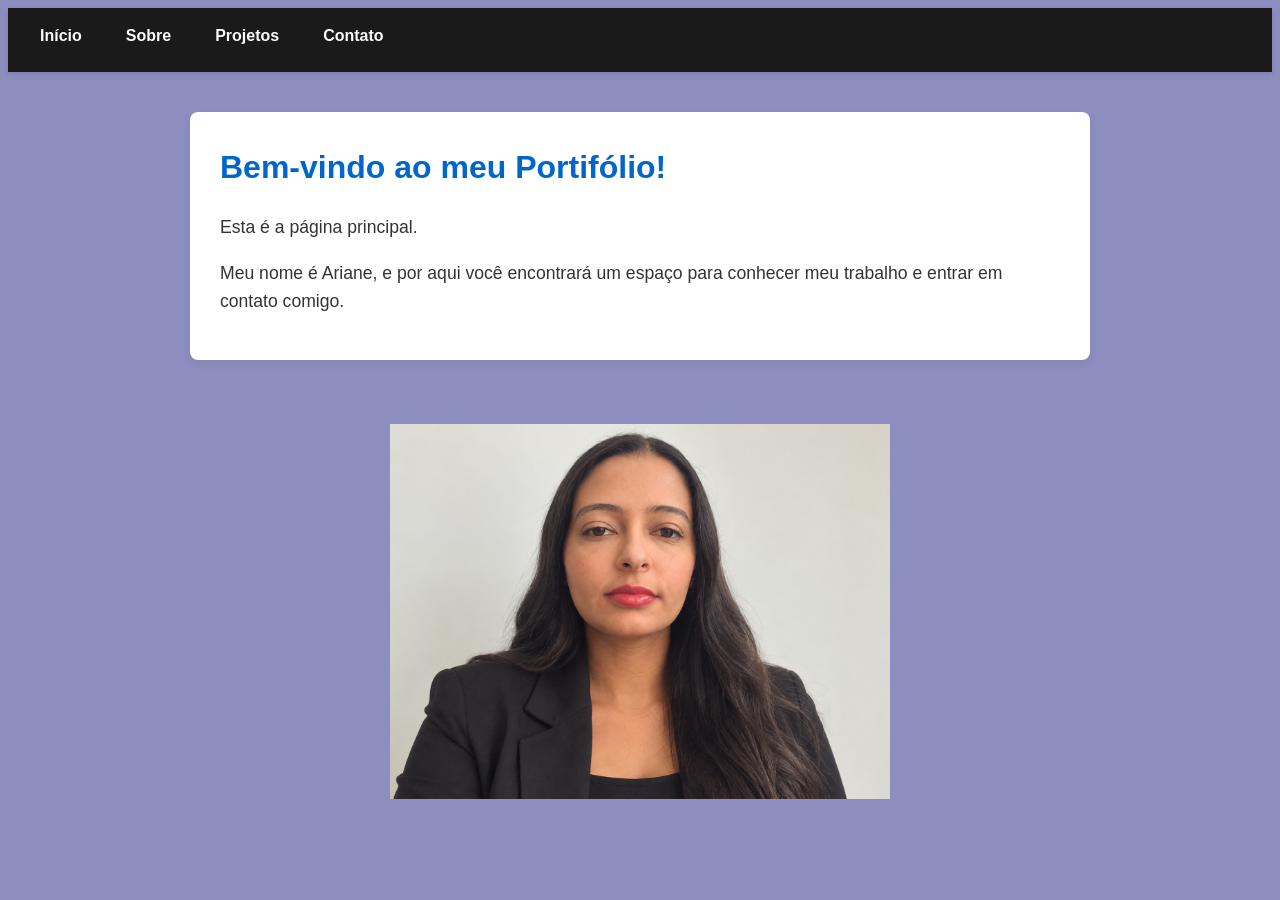
<file: index.html>
<!DOCTYPE html>
<html lang="pt-BR">
<head>
    <meta charset="UTF-8">
    <meta name="viewport" content="width=device-width, initial-scale=1.0">
    <title> Ariane Lima - Início</title>
    <link rel="stylesheet" href="style.css">
</head>
<body>

    <!-- MENU DE NAVEGAÇÃO -->
    <header>
        <nav class="menu">
            <ul>
                <li><a href="index.html">Início</a></li>
                <li><a href="sobre.html">Sobre</a></li>
                <li><a href="projetos.html">Projetos</a></li>
                <li><a href="contato.html">Contato</a></li>
            </ul>
        </nav>
    </header>

    <!-- CONTEÚDO DA PÁGINA INÍCIO -->
    <main>
        <h1>Bem-vindo ao meu Portifólio!</h1>
        <p>Esta é a página principal.</p>
        <p>Meu nome é Ariane, e por aqui você encontrará um espaço para conhecer meu trabalho e entrar em contato comigo.</p>
    </main>
    <img class="foto-perfil" src="imagens/ari.jpg" alt="Foto de perfil de Ariane Lima">
</body>
</html>
</file>
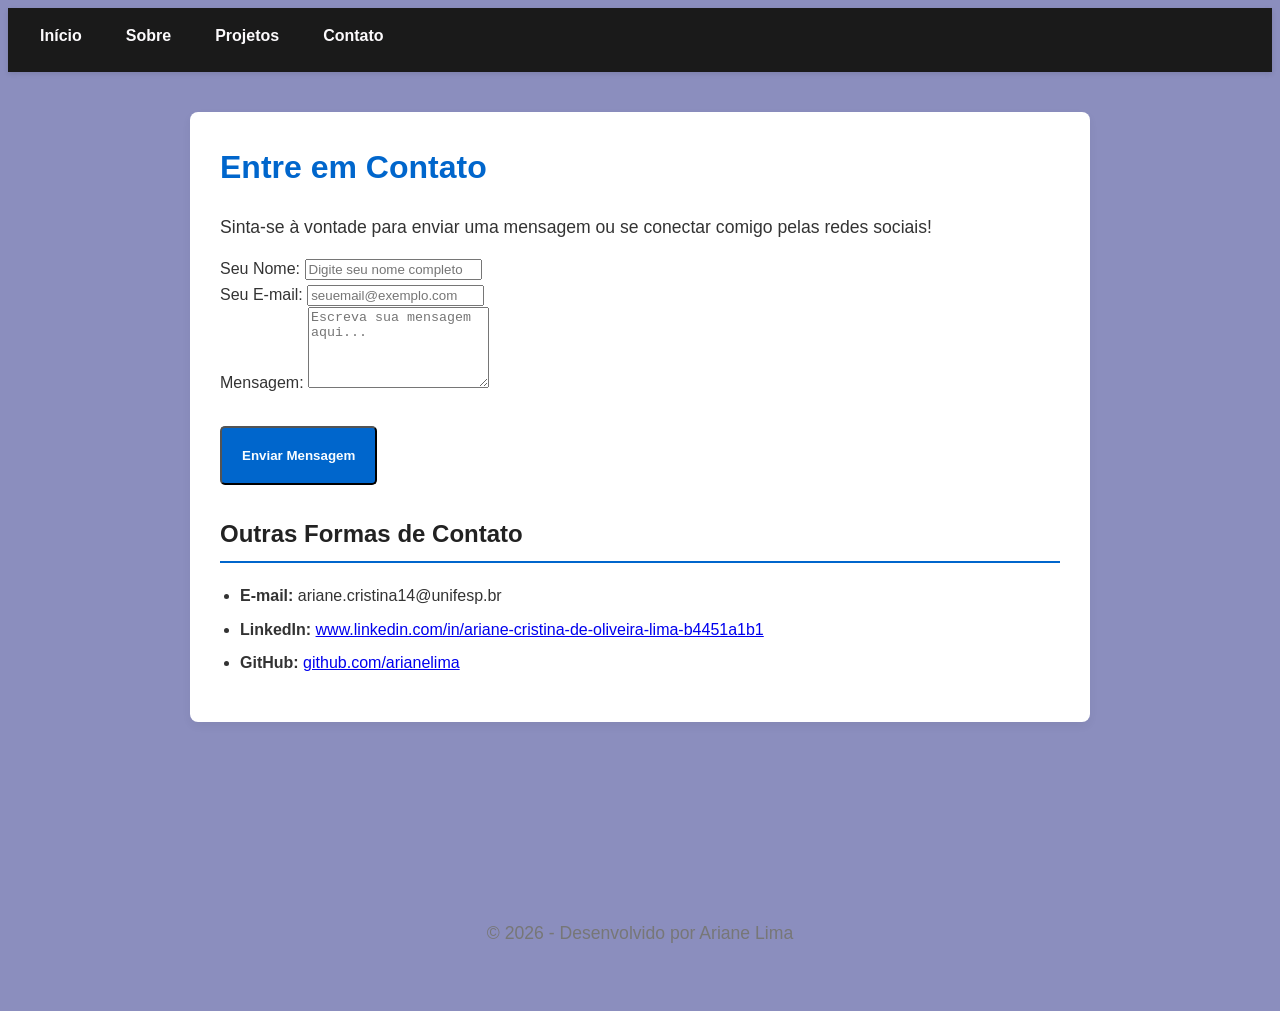
<file: contato.html>
<!DOCTYPE html>
<html lang="pt-BR">
<head>
    <meta charset="UTF-8">
    <meta name="viewport" content="width=device-width, initial-scale=1.0">
    <title>Contato - Portfólio</title>
    <link rel="stylesheet" href="style.css">
</head>
<body>

    <!-- MENU DE NAVEGAÇÃO -->
    <header>
        <nav class="menu">
            <ul>
                <li><a href="index.html">Início</a></li>
                <li><a href="sobre.html">Sobre</a></li>
                <li><a href="projetos.html">Projetos</a></li>
                <li><a href="contato.html">Contato</a></li>
            </ul>
        </nav>
    </header>

    <!-- CONTEÚDO DA PÁGINA DE CONTATO -->
    <main>
        <h1>Entre em Contato</h1>
        <p>Sinta-se à vontade para enviar uma mensagem ou se conectar comigo pelas redes sociais!</p>

        <!-- FORMULÁRIO DE CONTATO -->
        <form action="https://formspree.io/f/xzeejlqj" method="POST" class="formulario-contato">
            <div class="campo">
                <label for="nome">Seu Nome:</label>
                <input type="text" id="nome" name="nome" placeholder="Digite seu nome completo" required>
            </div>

            <div class="campo">
                <label for="email">Seu E-mail:</label>
                <input type="email" id="email" name="email" placeholder="seuemail@exemplo.com" required>
            </div>

            <div class="campo">
                <label for="mensagem">Mensagem:</label>
                <textarea id="mensagem" name="mensagem" rows="5" placeholder="Escreva sua mensagem aqui..." required></textarea>
            </div>

            <button type="submit" class="btn">Enviar Mensagem</button>
        </form>

        <h2>Outras Formas de Contato</h2>
        <ul>
            <li><strong>E-mail:</strong> ariane.cristina14@unifesp.br</li>
            <li><strong>LinkedIn:</strong> <a href="https://linkedin.com" target="_blank">www.linkedin.com/in/ariane-cristina-de-oliveira-lima-b4451a1b1</a></li>
            <li><strong>GitHub:</strong> <a href="https://github.com/arianecristina14-hue" target="_blank">github.com/arianelima</a></li>
        </ul>
    </main>

    <footer>
        <p>&copy; 2026 - Desenvolvido por Ariane Lima</p>
    </footer>

</body>
</html>
</file>
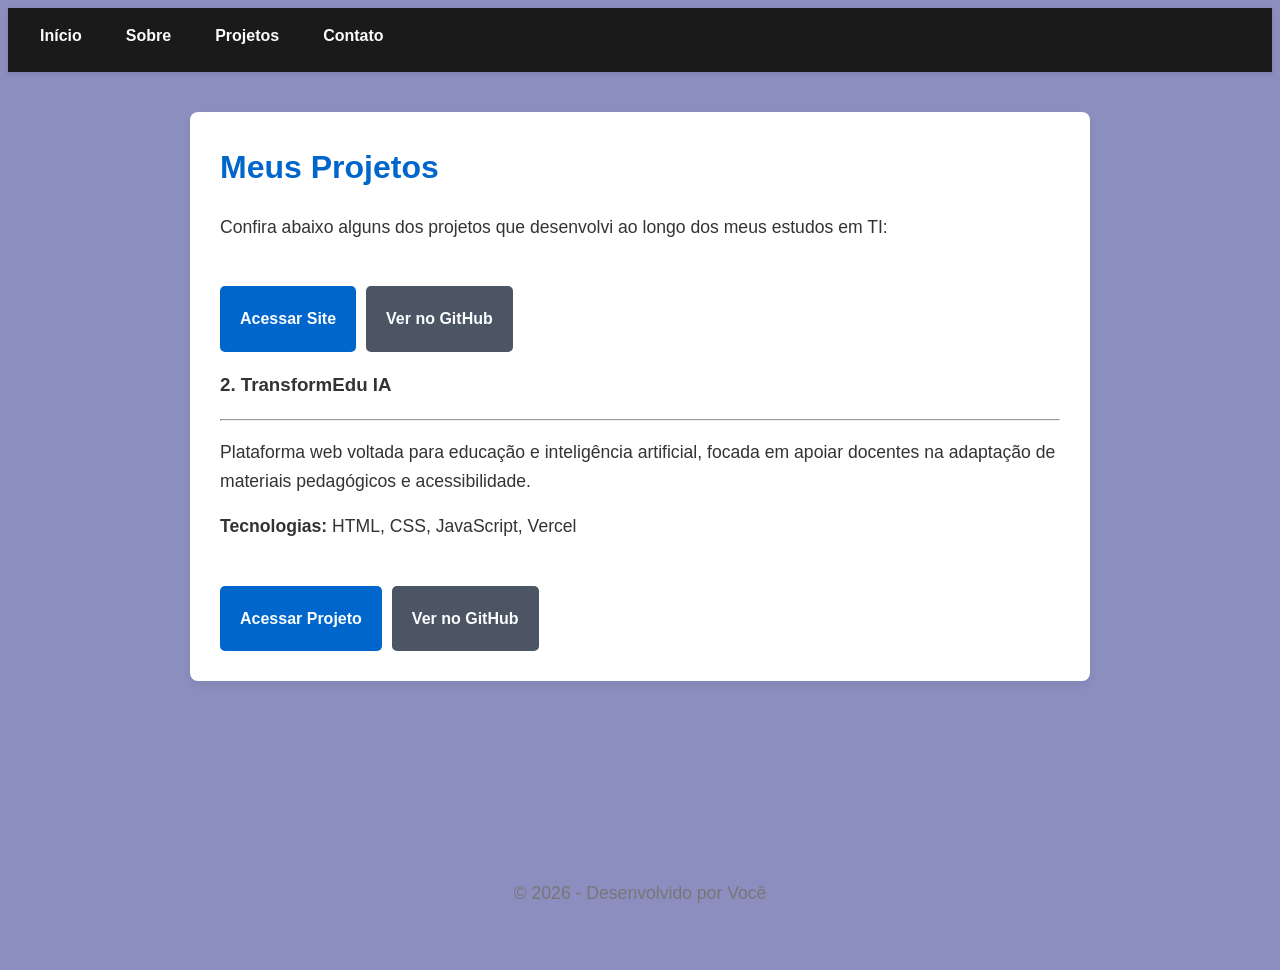
<file: projetos.html>
<!DOCTYPE html>
<html lang="pt-BR">
<head>
    <meta charset="UTF-8">
    <meta name="viewport" content="width=device-width, initial-scale=1.0">
    <title>Meus Projetos - Portfólio</title>
    <link rel="stylesheet" href="style.css">
</head>
<body>

    <!-- MENU DE NAVEGAÇÃO -->
    <header>
        <nav class="menu">
            <ul>
                <li><a href="index.html">Início</a></li>
                <li><a href="sobre.html">Sobre</a></li>
                <li><a href="projetos.html">Projetos</a></li>
                <li><a href="contato.html">Contato</a></li>
            </ul>
        </nav>
    </header>

    <!-- CONTEÚDO DA PÁGINA DE PROJETOS -->
    <main>
        <h1>Meus Projetos</h1>
        <p>Confira abaixo alguns dos projetos que desenvolvi ao longo dos meus estudos em TI:</p>

        <section class="lista-projetos">
            
           <!-- Botões de acesso do Projeto 1 -->
<div class="botoes-projeto">
    <a href="https://arianecristina14-hue.github.io/MY-site/" target="_blank" class="btn">Acessar Site</a>
    <a href="https://github.com/arianecristina14-hue/MY-site" target="_blank" class="btn btn-secundario">Ver no GitHub</a>
</div>

<!-- PROJETO 2: TRANSFORMEDU IA -->
<h3>2. TransformEdu IA</h3>
<hr>
<p>Plataforma web voltada para educação e inteligência artificial, focada em apoiar docentes na adaptação de materiais pedagógicos e acessibilidade.</p>
<p><strong>Tecnologias:</strong> HTML, CSS, JavaScript, Vercel</p>

<!-- Botões de acesso do Projeto 2 -->
<div class="botoes-projeto">
    <a href="https://transformedu-ia.vercel.app" target="_blank" class="btn">Acessar Projeto</a>
    <a href="https://github.com/vanessa-paiva/educacao_inclusiva" target="_blank" class="btn btn-secundario">Ver no GitHub</a>
</div>

        </section>
    </main>

    <footer>
        <p>&copy; 2026 - Desenvolvido por Você</p>
    </footer>

</body>
</html>
</file>
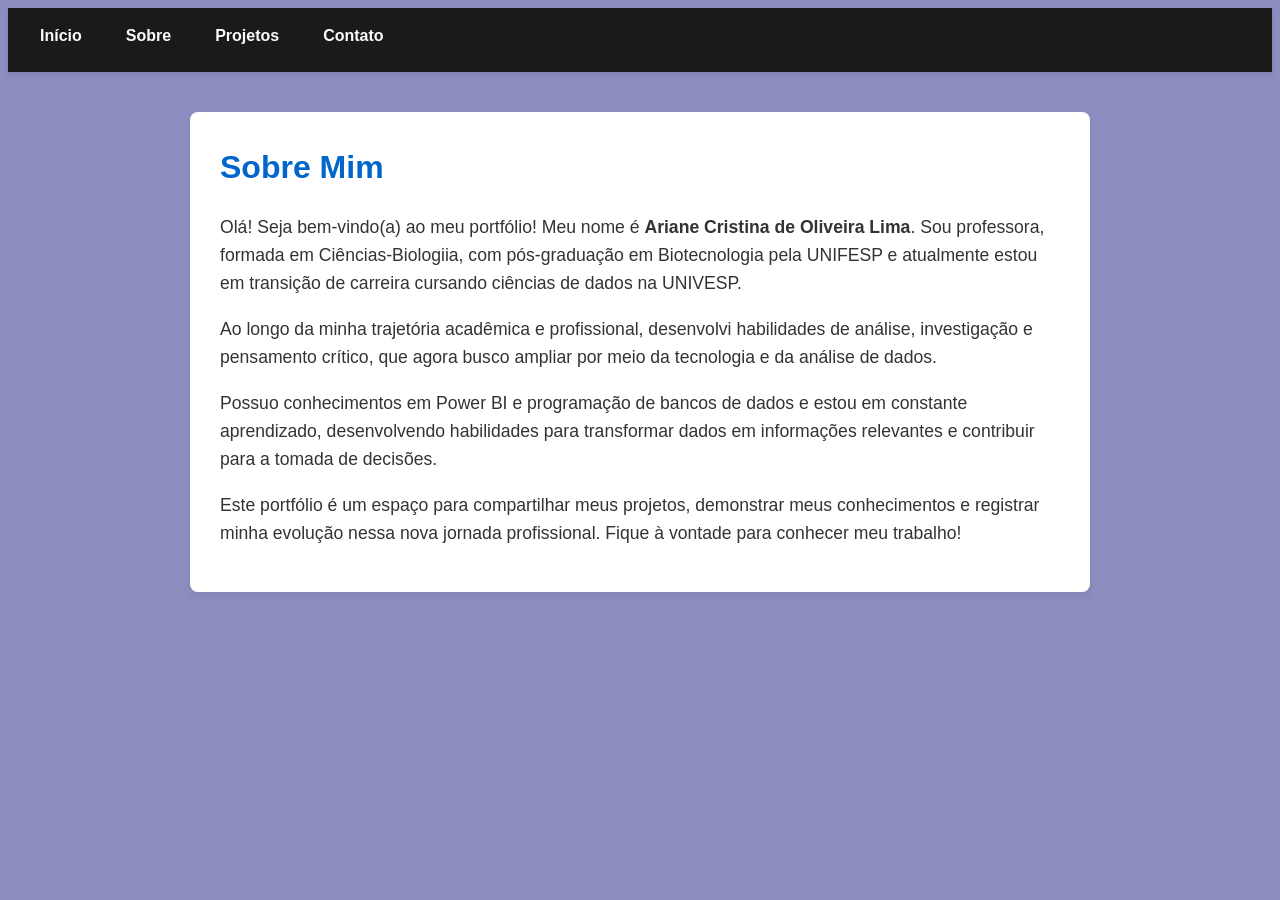
<file: sobre.html>
<!DOCTYPE html>
<html lang="pt-BR">
<head>
    <meta charset="UTF-8">
    <meta name="viewport" content="width=device-width, initial-scale=1.0">
    <title>Sobre Mim</title>
    <link rel="stylesheet" href="style.css">
</head>
<body>
    <header>
        <nav class="menu">
            <ul>
                <li><a href="index.html">Início</a></li>
                <li><a href="sobre.html">Sobre</a></li>
                <li><a href="projetos.html">Projetos</a></li>
                <li><a href="contato.html">Contato</a></li>
            </ul>
        </nav>
    </header>

    <main>
        <h1>Sobre Mim</h1>
        <p>Olá! Seja bem-vindo(a) ao meu portfólio! Meu nome é <strong>Ariane Cristina de Oliveira Lima</strong>. Sou professora, formada em Ciências-Biologiia, com pós-graduação em Biotecnologia pela UNIFESP e atualmente estou em transição de carreira  cursando ciências de dados na UNIVESP.</p>
        
        <p>Ao longo da minha trajetória acadêmica e profissional, desenvolvi habilidades de análise, investigação e pensamento crítico, que agora busco ampliar por meio da tecnologia e da análise de dados.</p>
        
        <p>Possuo conhecimentos em Power BI e programação de bancos de dados e estou em constante aprendizado, desenvolvendo habilidades para transformar dados em informações relevantes e contribuir para a tomada de decisões.</p>
        
        <p>Este portfólio é um espaço para compartilhar meus projetos, demonstrar meus conhecimentos e registrar minha evolução nessa nova jornada profissional. Fique à vontade para conhecer meu trabalho!</p>
    </main>
</body>
</html>
</file>
<file: style.css>
/* ==========================================
   1. REGRAS GERAIS E CORPO DA PÁGINA
   ========================================== */
* {
    box-sizing: border-box; /* Facilita o cálculo de tamanhos e margens */
}

body {
    margin: 50;
    padding: 0;
    font-family: 'Segoe UI', Tahoma, Geneva, Verdana, sans-serif;
    background-color: rgb(139, 142, 190); /* Cor de fundo suave da página */
    color: #333333;           /* Cor padrão dos textos */
    line-height: 1.6;          /* Espaçamento entre as linhas de texto */
}

/* ==========================================
   2. CABEÇALHO E MENU DE NAVEGAÇÃO
   ========================================== */
header {
    background-color: #1a1a1a;
    padding: 15px 20px;
    box-shadow: 0 2px 5px rgba(0, 0, 0, 0.1);
}

.menu ul {
    list-style: none;
    margin: 0;
    padding: 0;
    display: flex;
    gap: 20px;
}

.menu a {
    color: #fcfafc;
    text-decoration: none;
    font-weight: 600;
    padding: 8px 12px;
    border-radius: 4px;
    transition: background-color 0.3s;
}

.menu a:hover {
    background-color: #0066cc;
}

/* ==========================================
   3. CONTEÚDO PRINCIPAL (<main>)
   ========================================== */
main {
    max-width: 900px;         /* Limita a largura para o texto não ficar espalhado */
    margin: 40px auto;        /* Centraliza o bloco na tela */
    padding: 30px;
    background-color: #ffffff;/* Fundo branco para a caixa de conteúdo */
    border-radius: 8px;       /* Bordas levemente arredondadas */
    box-shadow: 0 4px 10px rgba(0, 0, 0, 0.05); /* Sombra suave */
}

/* Títulos */
h1 {
    color: #0066cc;
    font-size: 2rem;
    margin-top: 0;
    margin-bottom: 20px;
}

h2 {
    color: #222222;
    font-size: 1.5rem;
    border-bottom: 2px solid #0066cc;
    padding-bottom: 8px;
    margin-top: 30px;
}

/* Parágrafos e listas */
p {
    font-size: 1.1rem;
    margin-bottom: 15px;
}

ul {
    padding-left: 20px;
}

li {
    margin-bottom: 8px;
}

/* ==========================================
   4. ESTILO DE BOTÕES NO CONTEÚDO
   ========================================== */
.btn {
    display: inline-block;
    background-color: #0066cc;
    color: #f9fdff;
    padding: 20px 20px;
    text-decoration: none;
    border-radius: 5px;
    font-weight: bold;
    margin-top: 30px;
    transition: background-color 0.3s;
}

.btn:hover {
    background-color: #004999;
}

/* ==========================================
   5. RODAPÉ DA PÁGINA (OPCIONAL)
   ========================================== */
footer {
    text-align: center;
    padding: 40px;
    color: #777777;
    font-size: 0.9rem;
    margin-top: 140px;
}
.foto-perfil {
    display: block;
    width: 500px;
    max-width: 90%;
    height: auto;
    margin: 64px auto 0;
}

.botoes-projeto {
    display: flex;
    gap: 10px;
    margin-top: 15px;
    flex-wrap: wrap;
}

.btn-secundario {
    background-color: #4b5563; /* cinza neutro para diferenciar do botão principal */
}

.btn-secundario:hover {
    background-color: #374151;
}
</file>
